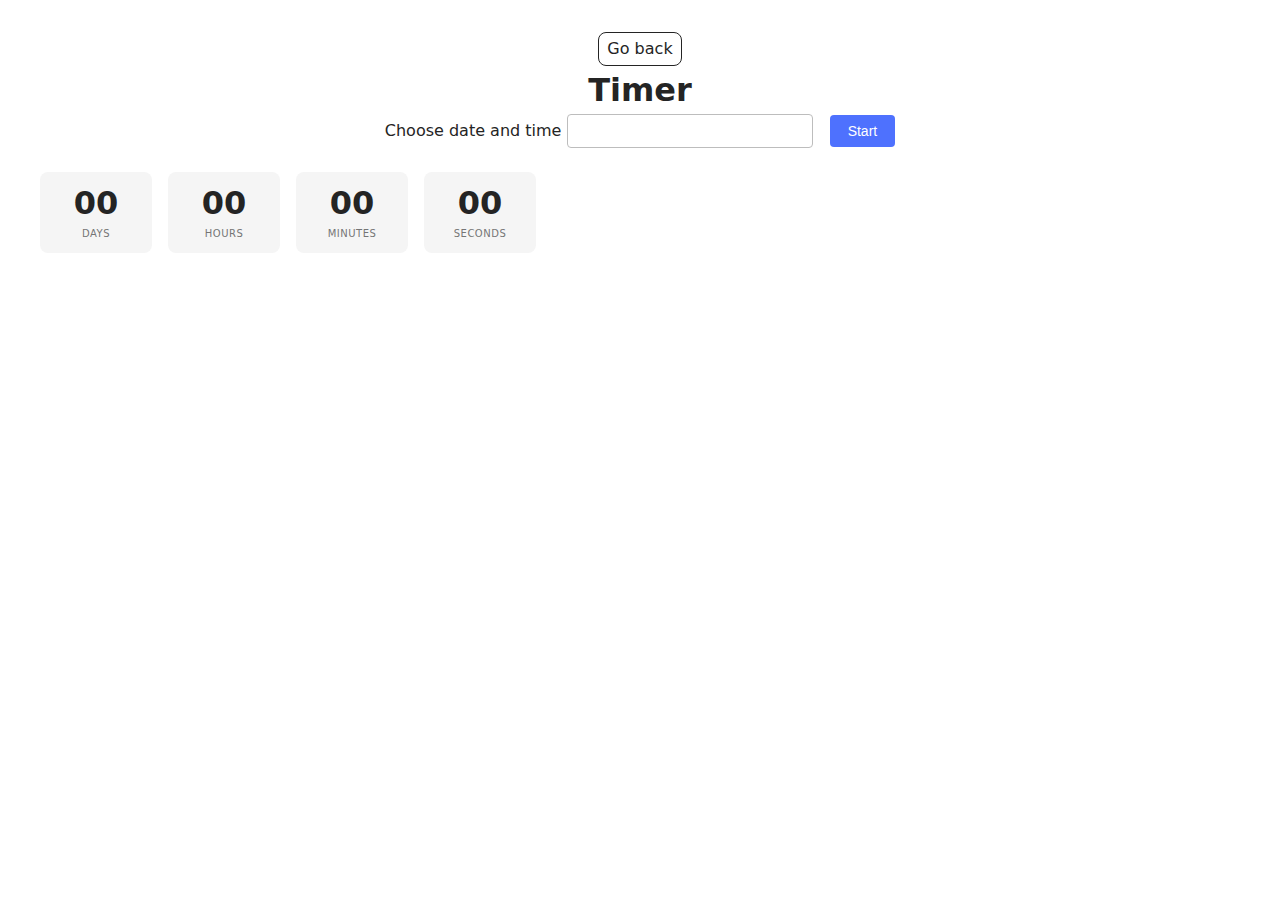
<file: src/1-timer.html>
<!DOCTYPE html>
<html lang="en">
  <head>
    <meta charset="UTF-8" />
    <meta http-equiv="X-UA-Compatible" content="IE=edge" />
    <meta name="viewport" content="width=device-width, initial-scale=1.0" />
    <title>Timer</title>
    <link rel="stylesheet" href="./css/styles.css" />
  </head>

  <body>
    <main>
      <div class="container">
        <a class="back-link" href="./index.html">Go back</a>
        <h1 class="main-title">Timer</h1>

        <label class="timer-label">
          Choose date and time
          <input type="text" id="datetime-picker" />
        </label>

        <button type="button" data-start>Start</button>

        <div class="timer">
          <div class="field">
            <span class="value" data-days>00</span>
            <span class="label">Days</span>
          </div>
          <div class="field">
            <span class="value" data-hours>00</span>
            <span class="label">Hours</span>
          </div>
          <div class="field">
            <span class="value" data-minutes>00</span>
            <span class="label">Minutes</span>
          </div>
          <div class="field">
            <span class="value" data-seconds>00</span>
            <span class="label">Seconds</span>
          </div>
        </div>
      </div>
    </main>

    <script type="module" src="./js/1-timer.js"></script>
  </body>
</html>
</file>
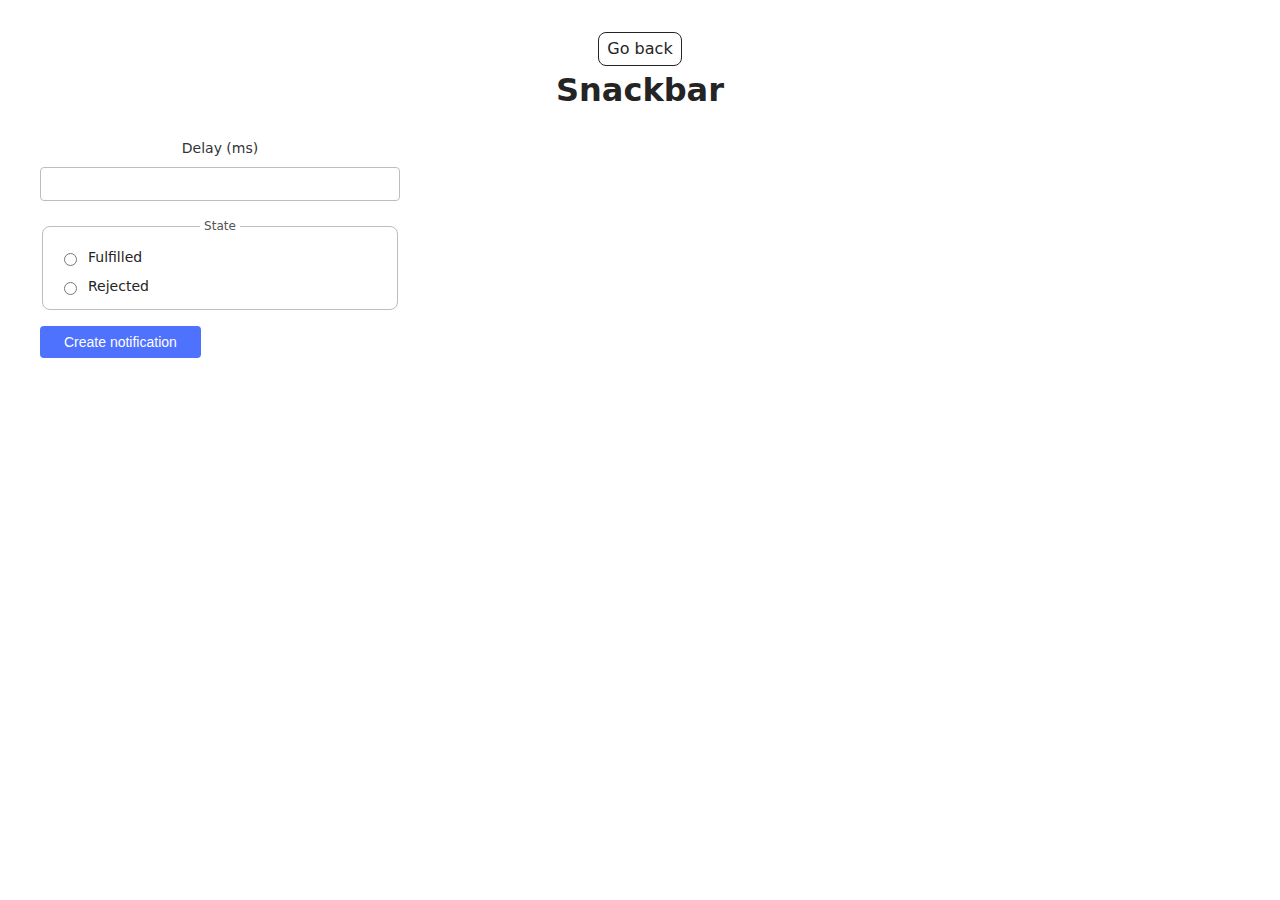
<file: src/2-snackbar.html>
<!DOCTYPE html>
<html lang="en">
  <head>
    <meta charset="UTF-8" />
    <meta http-equiv="X-UA-Compatible" content="IE=edge" />
    <meta name="viewport" content="width=device-width, initial-scale=1.0" />
    <title>Snackbar</title>
    <link rel="stylesheet" href="./css/styles.css" />
  </head>

  <body>
    <main>
      <div class="container">
        <a class="back-link" href="./index.html">Go back</a>
        <h1 class="main-title">Snackbar</h1>

        <form class="form">
          <label>
            Delay (ms)
            <input type="number" name="delay" required />
          </label>

          <fieldset>
            <legend>State</legend>
            <label>
              <input
                type="radio"
                name="state"
                value="fulfilled"
                required
              />
              Fulfilled
            </label>
            <label>
              <input type="radio" name="state" value="rejected" required />
              Rejected
            </label>
          </fieldset>

          <button type="submit">Create notification</button>
        </form>
      </div>
    </main>

    <script type="module" src="./js/2-snackbar.js"></script>
  </body>
</html>
</file>
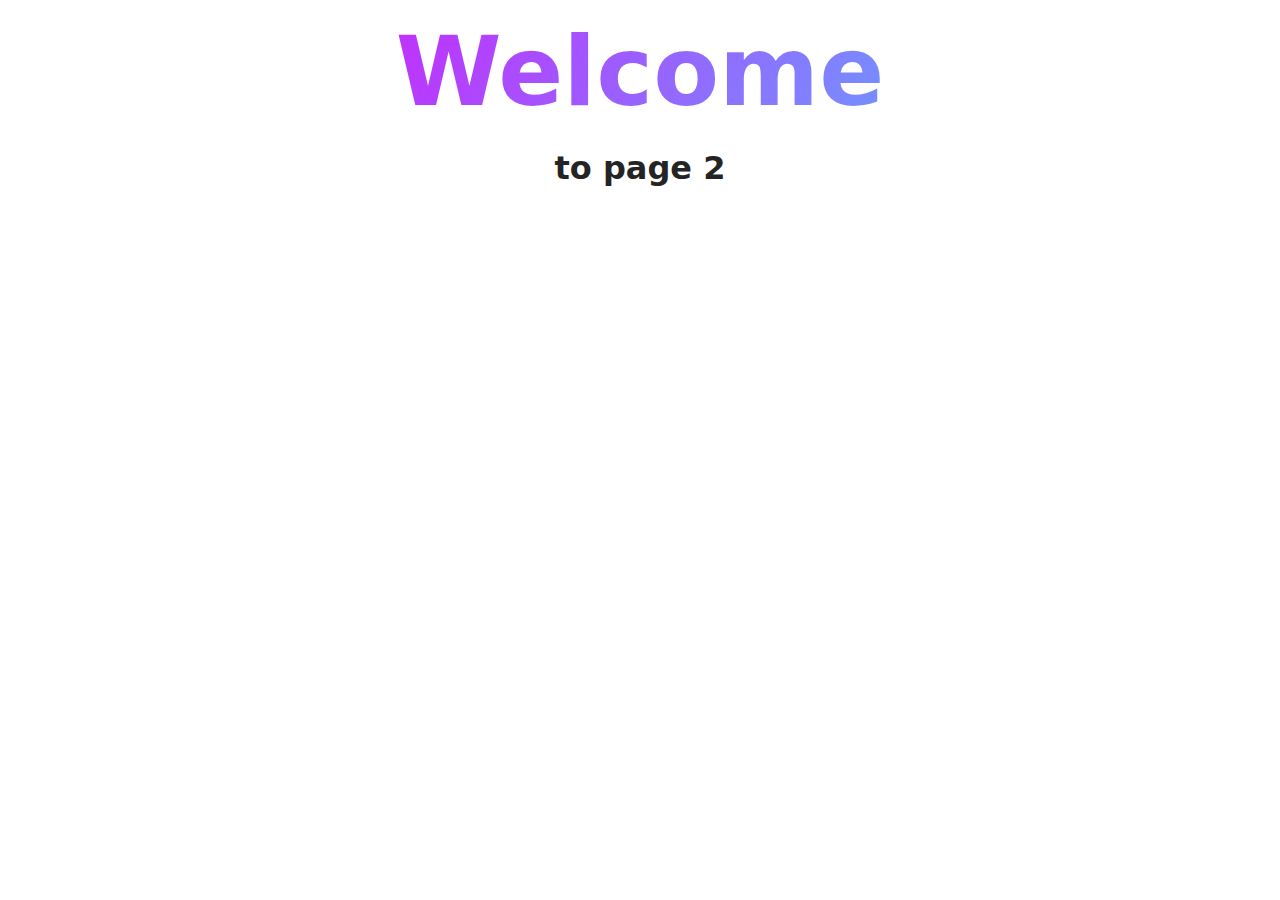
<file: src/page-2.html>
<!DOCTYPE html>
<html lang="en">
  <head>
    <meta charset="UTF-8" />
    <meta http-equiv="X-UA-Compatible" content="IE=edge" />
    <meta name="viewport" content="width=device-width, initial-scale=1.0" />
    <title>Page 2</title>
    <link rel="stylesheet" href="./css/styles.css" />
  </head>
  <body>
    <load
      src="./partials/header.html"
      icon-path="./img/sprite.svg#logo"
      highlight-act="active"
    />

    <main>
      <div class="container">
        <h1 class="main-title">
          <span class="main-title-gradient">Welcome</span> to page 2
        </h1>
        <load src="./partials/back-link.html" />
      </div>
    </main>

    <load src="./partials/footer.html" />
  </body>
</html>
</file>
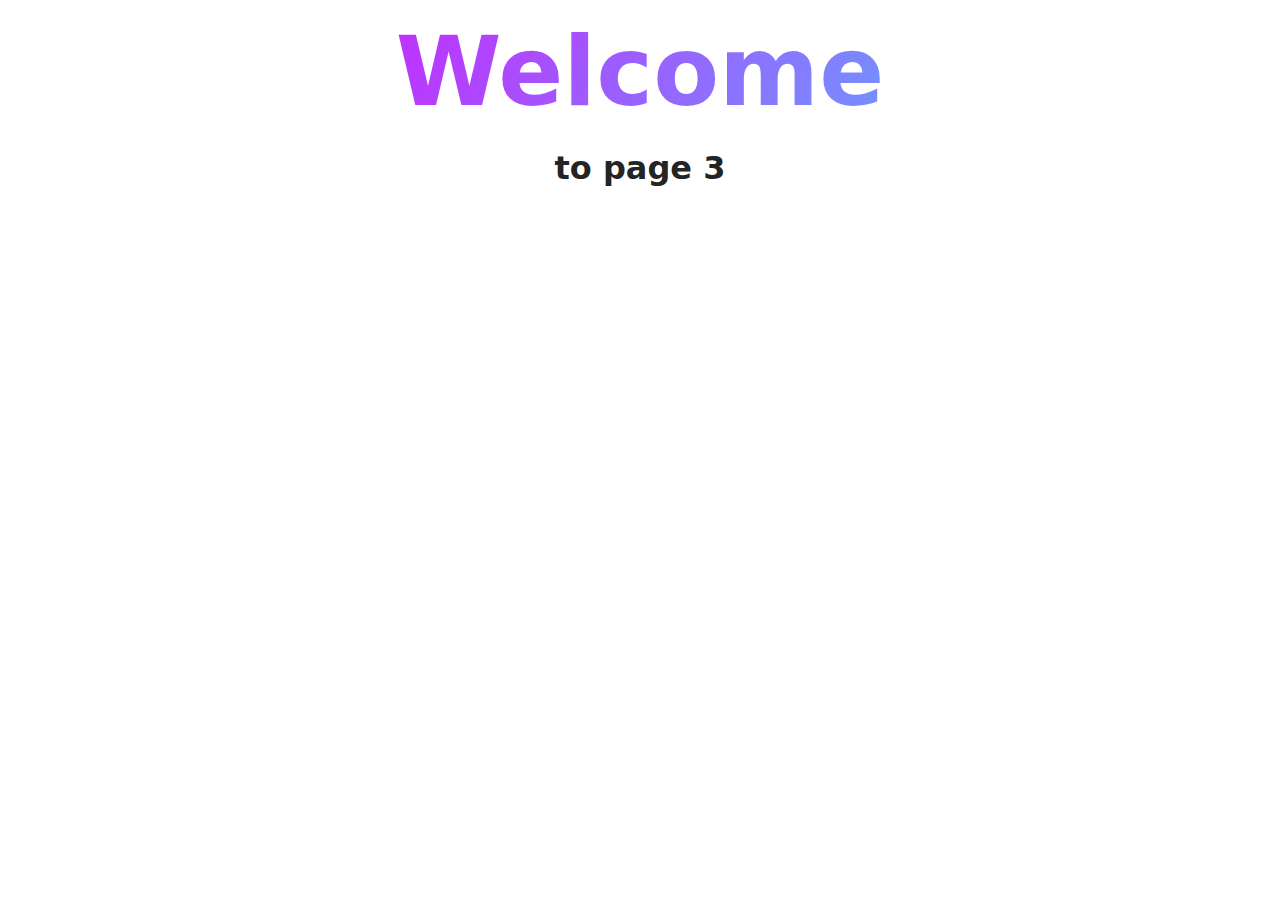
<file: src/page-3.html>
<!DOCTYPE html>
<html lang="en">
  <head>
    <meta charset="UTF-8" />
    <meta http-equiv="X-UA-Compatible" content="IE=edge" />
    <meta name="viewport" content="width=device-width, initial-scale=1.0" />
    <title>Page 3</title>
    <link rel="stylesheet" href="./css/styles.css" />
  </head>
  <body>
    <load
      src="./partials/header.html"
      icon-path="./img/sprite.svg#logo"
      highlight-curr="active"
    />

    <main>
      <div class="container">
        <h1 class="main-title">
          <span class="main-title-gradient">Welcome</span> to page 3
        </h1>
        <load src="./partials/back-link.html" />
      </div>
    </main>

    <load src="./partials/footer.html" />
  </body>
</html>
</file>
<file: src/css/styles.css>
/**
  |============================
  | include css partials with
  | default @import url()
  |============================
*/
/* Common styles */
@import url('./reset.css');
@import url('./base.css');
@import url('./container.css');
@import url('./animations.css');

/* Sections style */
@import url('./header.css');
@import url('./vite-promo.css');
@import url('./badges.css');
@import url('./back-link.css');
@import url('./footer.css');
/* ============ SNACKBAR FORM (HW-10) ============ */
/* ============ TIMER (HW-10) ============ */

#datetime-picker {
  padding: 8px 12px;
  border-radius: 4px;
  border: 1px solid #bdbdbd;
  font-size: 14px;
  min-width: 220px;
  margin-right: 12px;
}

[data-start] {
  padding: 8px 18px;
  border-radius: 4px;
  border: none;
  background-color: #4e71fe;
  color: #ffffff;
  font-size: 14px;
  cursor: pointer;
  transition: background-color 250ms ease, box-shadow 250ms ease;
}

[data-start]:disabled {
  background-color: #bdbdbd;
  cursor: default;
  box-shadow: none;
}

[data-start]:not(:disabled):hover {
  background-color: #3655e0;
  box-shadow: 0 2px 6px rgba(54, 85, 224, 0.4);
}

.timer {
  display: flex;
  gap: 16px;
  margin-top: 24px;
}

.timer .field {
  display: flex;
  flex-direction: column;
  align-items: center;
  padding: 12px 16px;
  border-radius: 8px;
  background-color: #f5f5f5;
  min-width: 80px;
}

.timer .value {
  font-size: 32px;
  font-weight: 600;
  line-height: 1.2;
}

.timer .label {
  margin-top: 4px;
  font-size: 10px;
  text-transform: uppercase;
  letter-spacing: 0.05em;
  color: #757575;
}

.form {
  margin-top: 24px;
  max-width: 360px;
  display: flex;
  flex-direction: column;
  gap: 16px;
}

.form > label {
  display: flex;
  flex-direction: column;
  gap: 8px;
  font-size: 14px;
  color: #333;
}

.form input[type='number'] {
  padding: 8px 12px;
  border-radius: 4px;
  border: 1px solid #bdbdbd;
  font-size: 14px;
}

.form fieldset {
  border-radius: 8px;
  border: 1px solid #bdbdbd;
  padding: 12px 16px;
  display: flex;
  flex-direction: column;
  gap: 8px;
}

.form legend {
  padding: 0 4px;
  font-size: 12px;
  color: #555;
}

.form fieldset label {
  display: flex;
  align-items: center;
  gap: 8px;
  font-size: 14px;
}

.form button[type='submit'] {
  align-self: flex-start;
  padding: 8px 24px;
  border-radius: 4px;
  border: none;
  background-color: #4e71fe;
  color: #ffffff;
  font-size: 14px;
  cursor: pointer;
  transition: background-color 250ms ease, box-shadow 250ms ease;
}

.form button[type='submit']:hover {
  background-color: #3655e0;
  box-shadow: 0 2px 6px rgba(54, 85, 224, 0.4);
}
</file>
